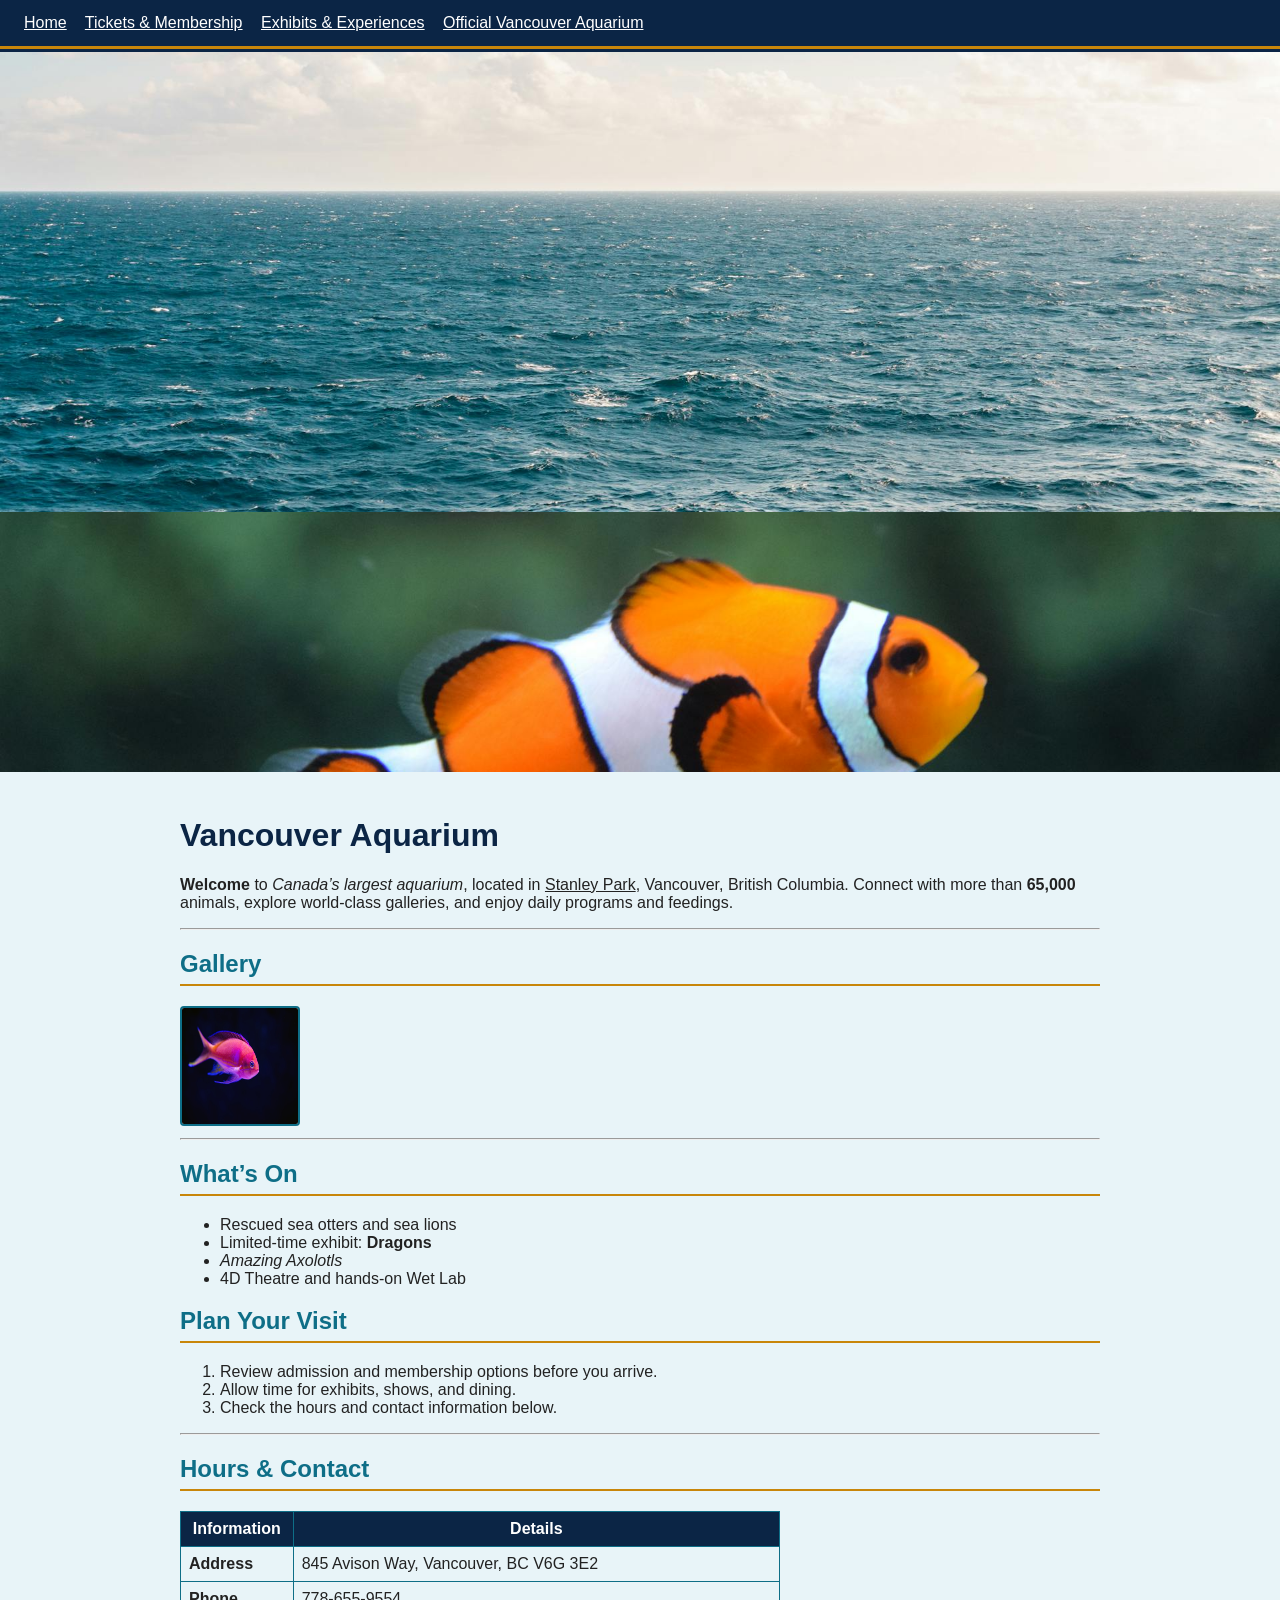
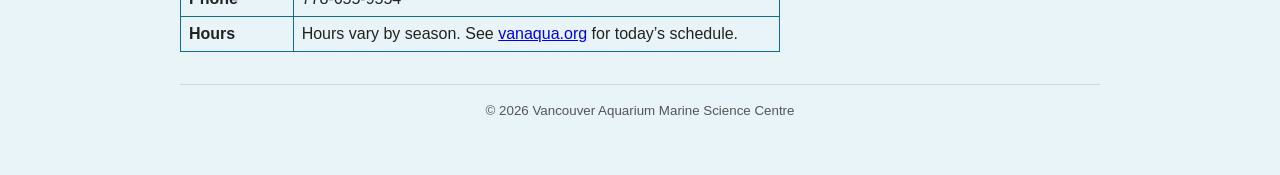
<file: index.html>
<!DOCTYPE html>
<html lang="en">
<head>
  <meta charset="UTF-8">
  <title>Vancouver Aquarium – Home</title>
  <link rel="stylesheet" href="styles.css">
</head>
<body class="page-home">

  <iframe class="site-navbar" src="navbar.html" title="Site navigation"></iframe>

  <div class="banner">
    <img src="images/index-banner-pexels-aquarium.jpg" alt="Large public aquarium tank with visitors">
  </div>

  <div class="banner banner-strip">
    <img src="images/index-banner-pexels-fish.jpg" alt="School of small fish underwater">
  </div>

  <div class="content">

    <h1>Vancouver Aquarium</h1>

    <p>
      <strong>Welcome</strong> to
      <em>Canada&rsquo;s largest aquarium</em>, located in <u>Stanley Park</u>, Vancouver, British Columbia.
      Connect with more than <b>65,000</b> animals, explore world-class galleries, and enjoy daily programs and feedings.
    </p>

    <hr>

    <h2>Gallery</h2>
    <div class="thumb-row">
      <img src="images/index-thumb-clownfish.jpg" width="120" height="120" alt="Clownfish near coral">
    </div>

    <hr>

    <h2>What&rsquo;s On</h2>
    <ul>
      <li>Rescued sea otters and sea lions</li>
      <li>Limited-time exhibit: <strong>Dragons</strong></li>
      <li><em>Amazing Axolotls</em></li>
      <li>4D Theatre and hands-on Wet Lab</li>
    </ul>

    <h2>Plan Your Visit</h2>
    <ol>
      <li>Review admission and membership options before you arrive.</li>
      <li>Allow time for exhibits, shows, and dining.</li>
      <li>Check the hours and contact information below.</li>
    </ol>

    <hr>

    <h2>Hours &amp; Contact</h2>
    <table class="info" border="1">
      <tr>
        <th>Information</th>
        <th>Details</th>
      </tr>
      <tr>
        <td><b>Address</b></td>
        <td>845 Avison Way, Vancouver, BC V6G 3E2</td>
      </tr>
      <tr>
        <td><b>Phone</b></td>
        <td>778-655-9554</td>
      </tr>
      <tr>
        <td><b>Hours</b></td>
        <td>Hours vary by season. See <a href="https://www.vanaqua.org/">vanaqua.org</a> for today&rsquo;s schedule.</td>
      </tr>
    </table>

    <p class="footer-note"><small>&copy; 2026 Vancouver Aquarium Marine Science Centre</small></p>

  </div>

</body>
</html>
</file>
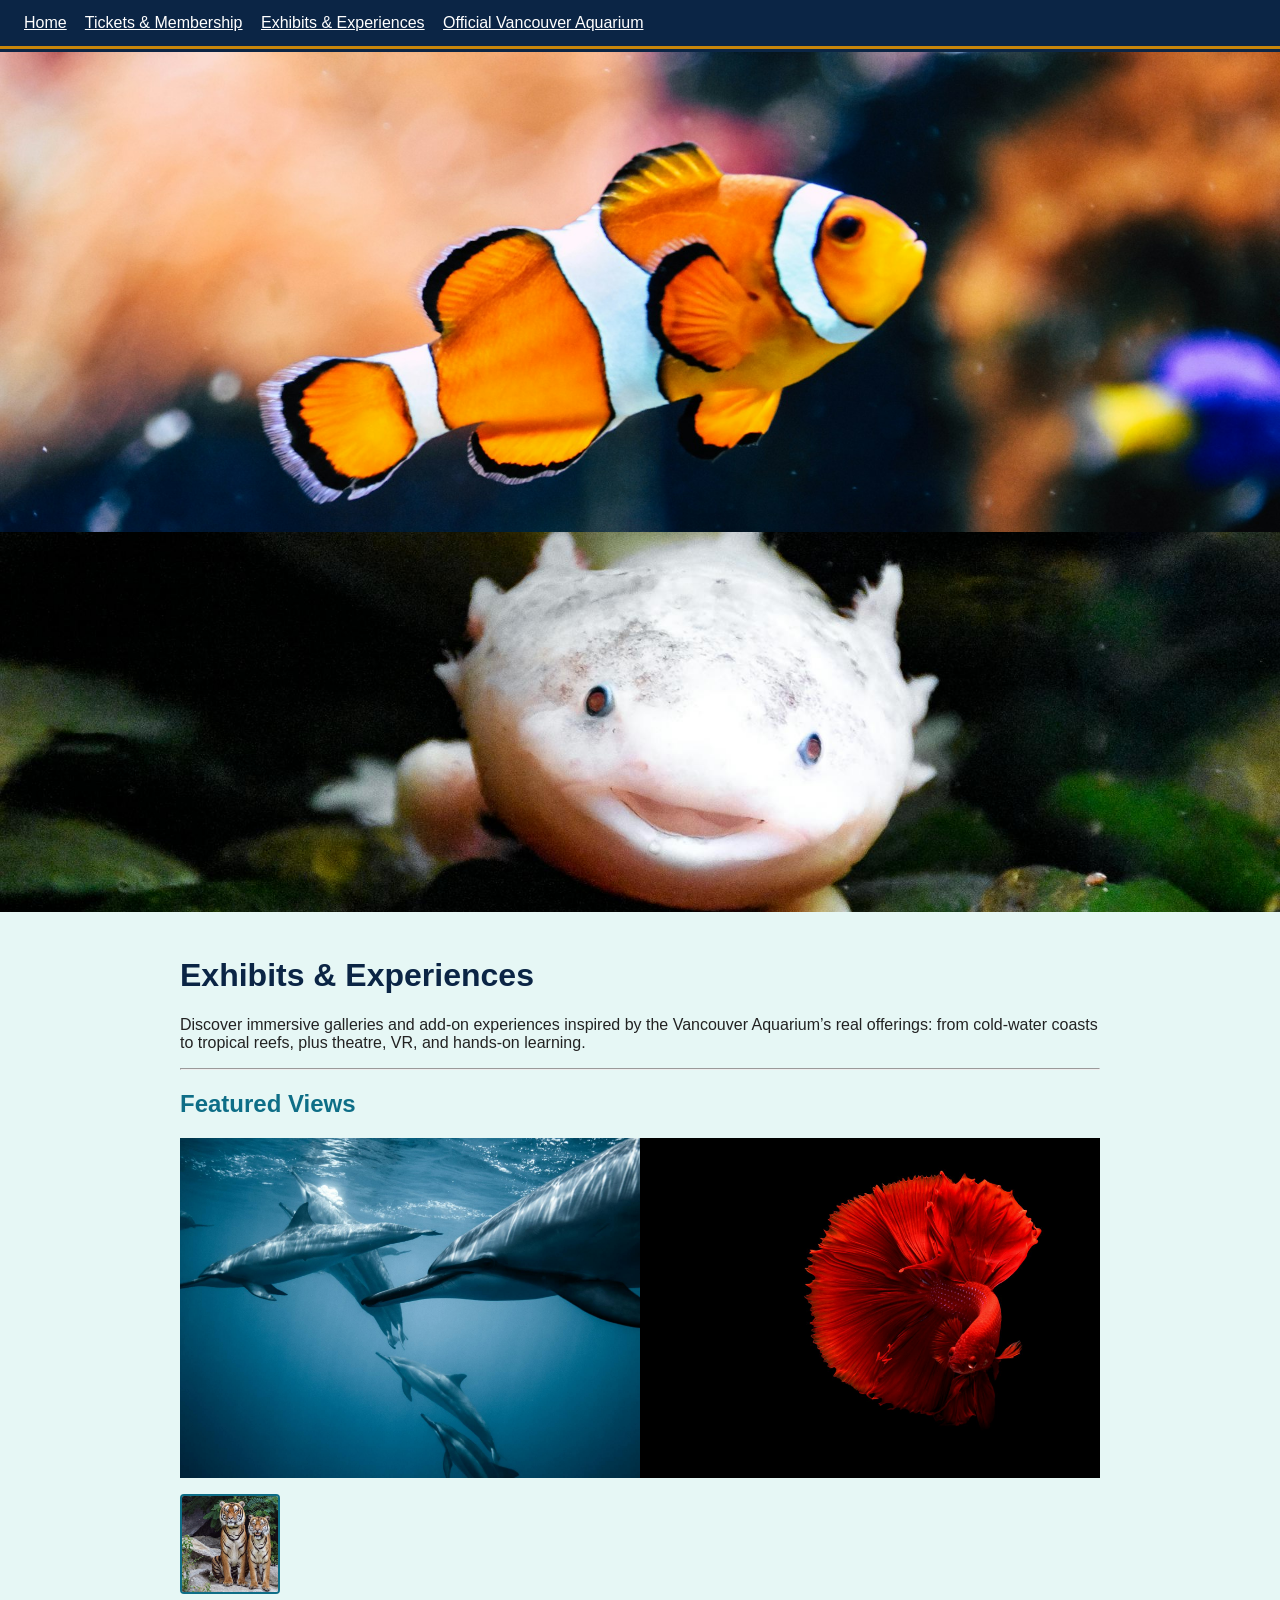
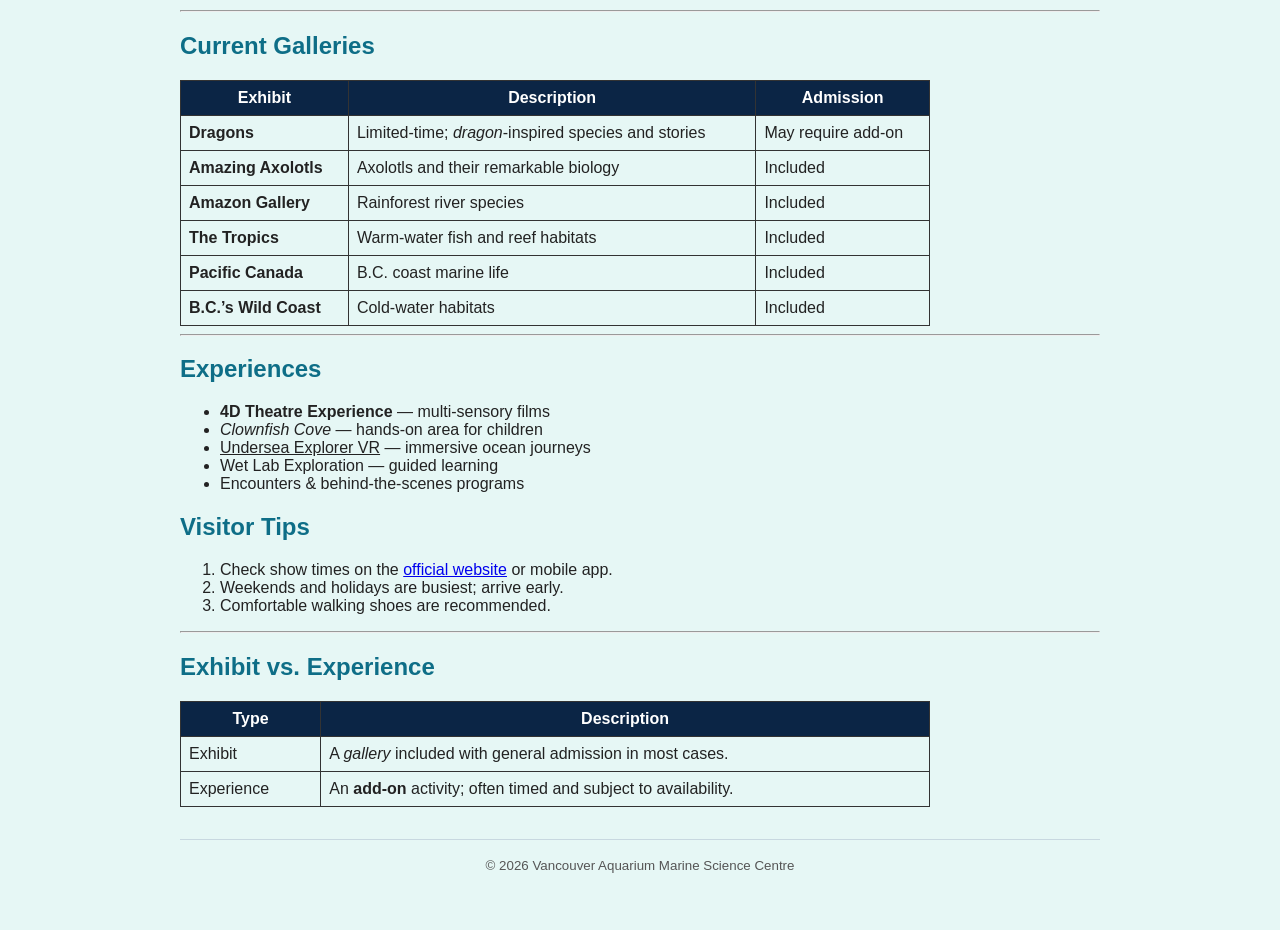
<file: exhibits.html>
<!DOCTYPE html>
<html lang="en">
<head>
  <meta charset="UTF-8">
  <title>Vancouver Aquarium – Exhibits &amp; Experiences</title>
  <link rel="stylesheet" href="styles.css">
</head>
<body class="page-exhibits">

  <iframe class="site-navbar" src="navbar.html" title="Site navigation"></iframe>

  <div class="banner banner-hero">
    <img src="images/exhibits-hero-colorful-fish-wide.jpg" alt="Colorful reef fish in a big display tank">
  </div>

  <div class="banner">
    <img src="images/exhibits-banner-pexels-water.jpg" alt="Calm blue-green ocean water surface">
  </div>

  <div class="content">

    <h1>Exhibits &amp; Experiences</h1>

    <p>
      Discover immersive galleries and add-on experiences inspired by the Vancouver Aquarium&rsquo;s real offerings: from cold-water coasts to tropical reefs, plus theatre, VR, and hands-on learning.
    </p>

    <hr>

    <h2>Featured Views</h2>
    <div class="split-banner">
      <div class="half">
        <img src="images/exhibits-split-left-sealife-wide.jpg" alt="Marine life exhibit">
      </div>
      <div class="half">
        <img src="images/exhibits-split-right-sharks-wide.jpg" alt="Large fish and sharks">
      </div>
    </div>

    <p class="thumb-row thumb-row-spaced">
      <img src="images/exhibits-thumb-jellyfish-small.jpg" width="100" height="100" alt="Jellyfish">
    </p>

    <hr>

    <h2>Current Galleries</h2>
    <table class="ex" border="1">
      <tr>
        <th>Exhibit</th>
        <th>Description</th>
        <th>Admission</th>
      </tr>
      <tr>
        <td><b>Dragons</b></td>
        <td>Limited-time; <em>dragon</em>-inspired species and stories</td>
        <td>May require add-on</td>
      </tr>
      <tr>
        <td><b>Amazing Axolotls</b></td>
        <td>Axolotls and their remarkable biology</td>
        <td>Included</td>
      </tr>
      <tr>
        <td><b>Amazon Gallery</b></td>
        <td>Rainforest river species</td>
        <td>Included</td>
      </tr>
      <tr>
        <td><b>The Tropics</b></td>
        <td>Warm-water fish and reef habitats</td>
        <td>Included</td>
      </tr>
      <tr>
        <td><b>Pacific Canada</b></td>
        <td>B.C. coast marine life</td>
        <td>Included</td>
      </tr>
      <tr>
        <td><b>B.C.&rsquo;s Wild Coast</b></td>
        <td>Cold-water habitats</td>
        <td>Included</td>
      </tr>
    </table>

    <hr>

    <h2>Experiences</h2>
    <ul>
      <li><strong>4D Theatre Experience</strong> &mdash; multi-sensory films</li>
      <li><em>Clownfish Cove</em> &mdash; hands-on area for children</li>
      <li><u>Undersea Explorer VR</u> &mdash; immersive ocean journeys</li>
      <li>Wet Lab Exploration &mdash; guided learning</li>
      <li>Encounters &amp; behind-the-scenes programs</li>
    </ul>

    <h2>Visitor Tips</h2>
    <ol>
      <li>Check show times on the <a href="https://www.vanaqua.org/">official website</a> or mobile app.</li>
      <li>Weekends and holidays are busiest; arrive early.</li>
      <li>Comfortable walking shoes are recommended.</li>
    </ol>

    <hr>

    <h2>Exhibit vs. Experience</h2>
    <table class="ex" border="1">
      <tr>
        <th>Type</th>
        <th>Description</th>
      </tr>
      <tr>
        <td>Exhibit</td>
        <td>A <em>gallery</em> included with general admission in most cases.</td>
      </tr>
      <tr>
        <td>Experience</td>
        <td>An <strong>add-on</strong> activity; often timed and subject to availability.</td>
      </tr>
    </table>

    <p class="footer-note"><small>&copy; 2026 Vancouver Aquarium Marine Science Centre</small></p>

  </div>

</body>
</html>
</file>
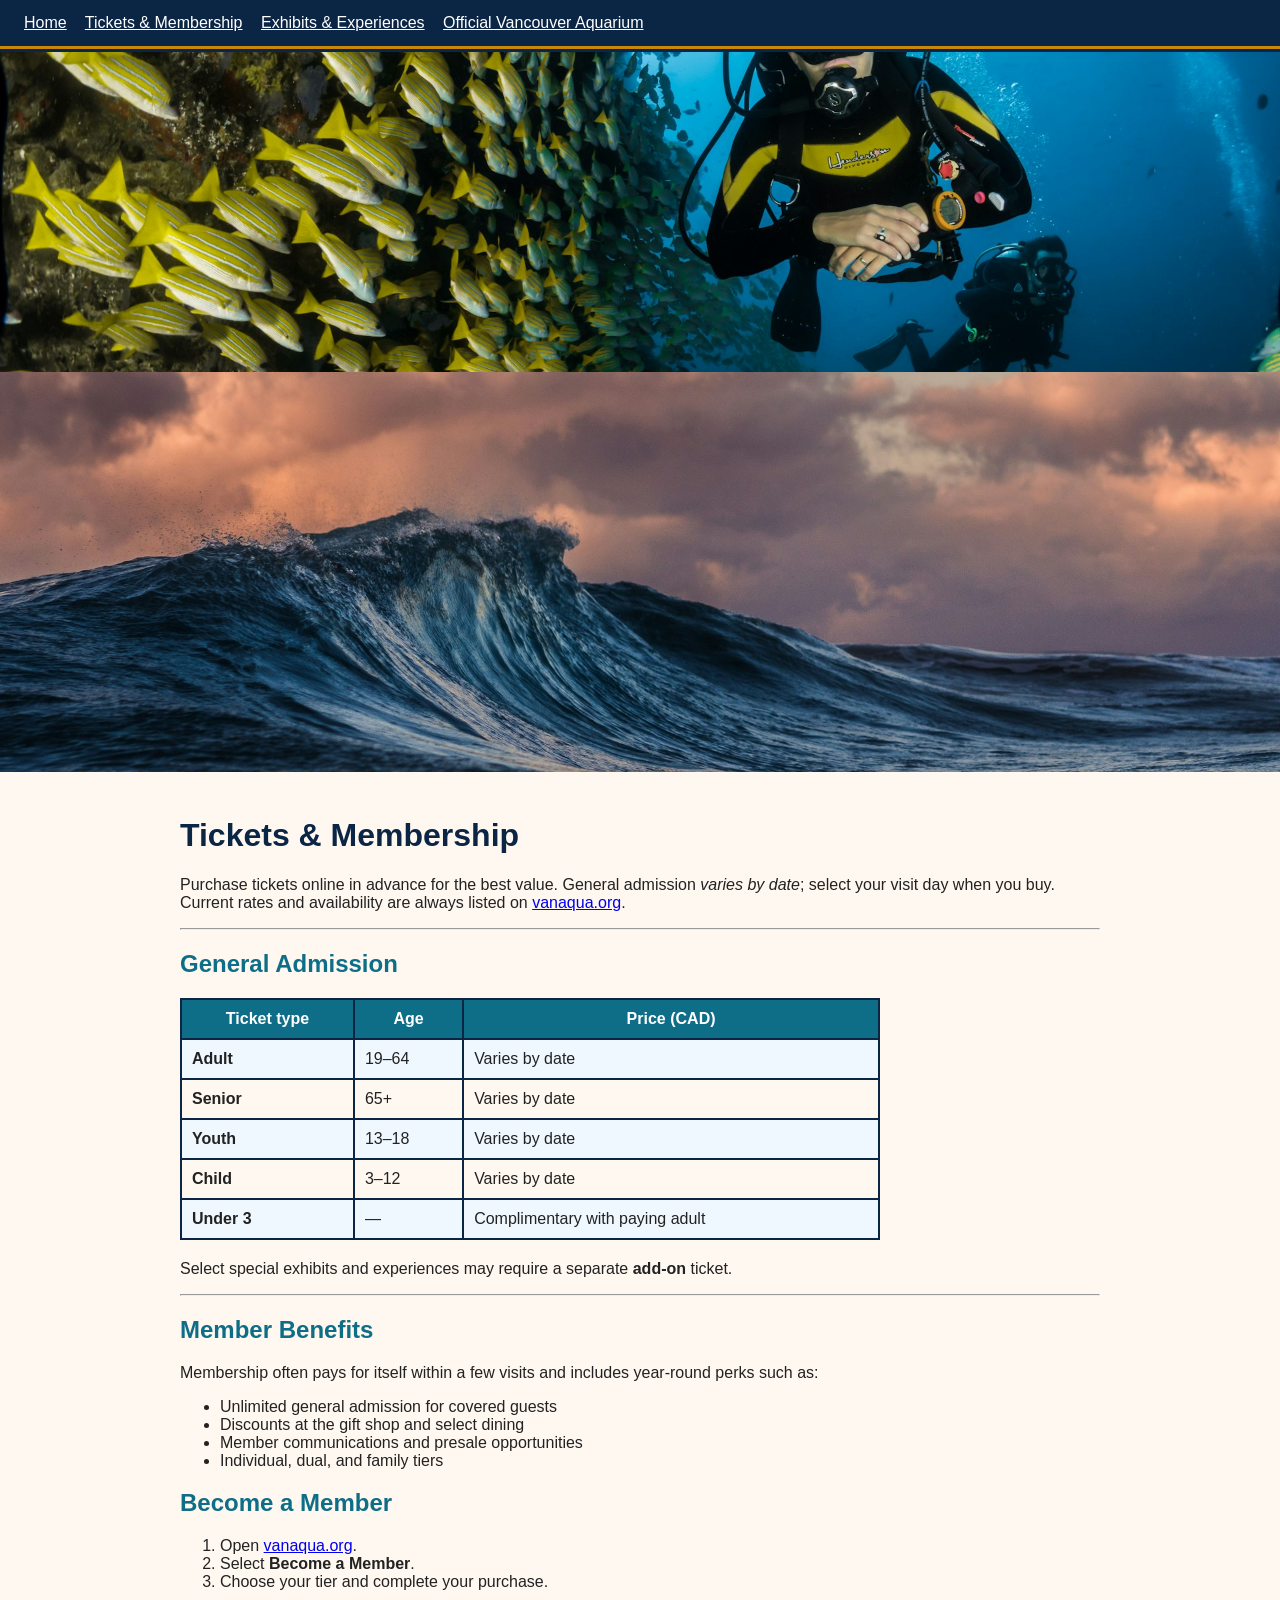
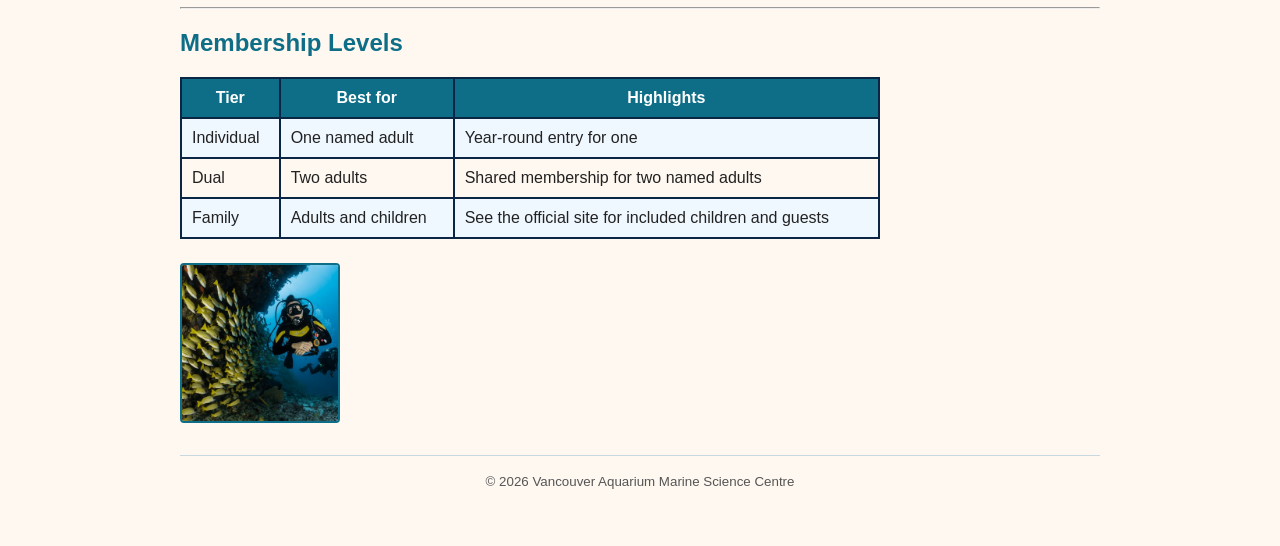
<file: tickets.html>
<!DOCTYPE html>
<html lang="en">
<head>
  <meta charset="UTF-8">
  <title>Vancouver Aquarium – Tickets &amp; Membership</title>
  <link rel="stylesheet" href="styles.css">
</head>
<body class="page-tickets">

  <iframe class="site-navbar" src="navbar.html" title="Site navigation"></iframe>

  <div class="banner">
    <img src="images/tickets-banner-tunnel-wide.jpg" alt="Underwater tunnel with people watching fish">
  </div>

  <div class="banner banner-photo">
    <img src="images/tickets-banner-manta-rays-wide.jpg" alt="Manta rays gliding in blue water">
  </div>

  <div class="content">

    <h1>Tickets &amp; Membership</h1>

    <p>
      Purchase tickets online in advance for the best value. General admission
      <em>varies by date</em>; select your visit day when you buy. Current rates and availability are always listed on
      <a href="https://www.vanaqua.org/">vanaqua.org</a>.
    </p>

    <hr>

    <h2>General Admission</h2>
    <table class="prices" border="2">
      <tr>
        <th>Ticket type</th>
        <th>Age</th>
        <th>Price (CAD)</th>
      </tr>
      <tr>
        <td><b>Adult</b></td>
        <td>19&ndash;64</td>
        <td>Varies by date</td>
      </tr>
      <tr>
        <td><b>Senior</b></td>
        <td>65+</td>
        <td>Varies by date</td>
      </tr>
      <tr>
        <td><b>Youth</b></td>
        <td>13&ndash;18</td>
        <td>Varies by date</td>
      </tr>
      <tr>
        <td><b>Child</b></td>
        <td>3&ndash;12</td>
        <td>Varies by date</td>
      </tr>
      <tr>
        <td><b>Under 3</b></td>
        <td>&mdash;</td>
        <td>Complimentary with paying adult</td>
      </tr>
    </table>

    <p>
      Select special exhibits and experiences may require a separate <strong>add-on</strong> ticket.
    </p>

    <hr>

    <h2>Member Benefits</h2>
    <p>Membership often pays for itself within a few visits and includes year-round perks such as:</p>
    <ul>
      <li>Unlimited general admission for covered guests</li>
      <li>Discounts at the gift shop and select dining</li>
      <li>Member communications and presale opportunities</li>
      <li>Individual, dual, and family tiers</li>
    </ul>

    <h2>Become a Member</h2>
    <ol>
      <li>Open <a href="https://www.vanaqua.org/">vanaqua.org</a>.</li>
      <li>Select <b>Become a Member</b>.</li>
      <li>Choose your tier and complete your purchase.</li>
    </ol>

    <hr>

    <h2>Membership Levels</h2>
    <table class="prices" border="2">
      <tr>
        <th>Tier</th>
        <th>Best for</th>
        <th>Highlights</th>
      </tr>
      <tr>
        <td>Individual</td>
        <td>One named adult</td>
        <td>Year-round entry for one</td>
      </tr>
      <tr>
        <td>Dual</td>
        <td>Two adults</td>
        <td>Shared membership for two named adults</td>
      </tr>
      <tr>
        <td>Family</td>
        <td>Adults and children</td>
        <td>See the official site for included children and guests</td>
      </tr>
    </table>

    <p class="content-thumb-wrap">
      <img src="images/tickets-thumb-aquarium-visitors.jpg" width="160" height="160" alt="Visitors at a large aquarium window">
    </p>

    <p class="footer-note"><small>&copy; 2026 Vancouver Aquarium Marine Science Centre</small></p>

  </div>

</body>
</html>
</file>
<file: styles.css>
/* Vancouver Aquarium — shared layout */

* {
  box-sizing: border-box;
}

body {
  font-family: Arial, Helvetica, sans-serif;
  color: #222;
  margin: 0;
}

/* Navbar iframe wrapper (see navbar.html) */
iframe.site-navbar {
  width: 100%;
  border: none;
  height: 52px;
  display: block;
  vertical-align: top;
}

.nav-bar {
  padding: 14px 24px;
  background: #0b2545;
  border-bottom: 3px solid #c8860a;
}

.nav-bar a {
  color: #fff;
  margin-right: 14px;
}

.nav-bar a:hover {
  color: #c8860a;
}

.banner {
  width: 100%;
  margin: 0;
  line-height: 0;
  overflow: hidden;
}

.banner img {
  width: 100%;
  object-fit: cover;
  display: block;
  transition: transform 0.4s ease;
  transform-origin: center center;
}

.banner:hover img {
  transform: scale(1.04);
}

.content {
  max-width: 960px;
  margin: 0 auto;
  padding: 24px 20px 40px;
}

.thumb-row img,
.content-thumb-wrap img {
  transition: transform 0.4s ease;
  transform-origin: center center;
}

.thumb-row img:hover,
.content-thumb-wrap img:hover {
  transform: scale(1.06);
}

.footer-note {
  margin-top: 2rem;
  padding-top: 1rem;
  border-top: 1px solid #c8d8e0;
  text-align: center;
  color: #555;
}

.content-thumb-wrap {
  margin: 1.5rem 0;
}

.content-thumb-wrap img {
  border: 2px solid #0e6e87;
  border-radius: 4px;
  object-fit: cover;
  vertical-align: middle;
}

h1 {
  color: #0b2545;
}

h2 {
  color: #0e6e87;
}

/* --- Home (index.html) --- */
body.page-home {
  background-color: #e8f4f8;
}

body.page-home .banner {
  background: #062038;
}

body.page-home .banner img {
  height: clamp(220px, 38vw, 460px);
  object-position: center 40%;
}

body.page-home .banner-strip img {
  height: clamp(160px, 22vw, 260px);
  object-position: center center;
}

body.page-home h2 {
  border-bottom: 2px solid #c8860a;
  padding-bottom: 6px;
}

table.info {
  border-collapse: collapse;
  width: 100%;
  max-width: 600px;
}

table.info th,
table.info td {
  border: 1px solid #0e6e87;
  padding: 8px;
}

table.info th {
  background-color: #0b2545;
  color: #fff;
}

body.page-home .thumb-row {
  display: flex;
  align-items: center;
  gap: 16px;
  flex-wrap: wrap;
  margin: 12px 0;
}

body.page-home .thumb-row img {
  border: 2px solid #0e6e87;
  border-radius: 4px;
}

/* --- Tickets --- */
body.page-tickets {
  background-color: #fff8f0;
}

body.page-tickets .banner {
  background: #0b2545;
}

body.page-tickets .banner img {
  height: clamp(180px, 28vw, 320px);
  object-position: center center;
}

body.page-tickets .banner-photo img {
  height: clamp(220px, 36vw, 400px);
  object-position: center 50%;
}

table.prices {
  border-collapse: collapse;
  width: 100%;
  max-width: 700px;
  margin-bottom: 20px;
}

table.prices th,
table.prices td {
  border: 2px solid #0b2545;
  padding: 10px;
}

table.prices th {
  background-color: #0e6e87;
  color: #fff;
}

table.prices tr:nth-child(even) {
  background-color: #f0f8ff;
}

/* --- Exhibits --- */
body.page-exhibits {
  background-color: #e6f7f5;
}

body.page-exhibits .banner {
  background: #042a3d;
}

body.page-exhibits .banner img {
  height: clamp(200px, 32vw, 380px);
  object-position: center center;
}

body.page-exhibits .banner-hero img {
  height: clamp(240px, 40vw, 480px);
  object-position: center 45%;
}

table.ex {
  border-collapse: collapse;
  width: 100%;
  max-width: 750px;
}

table.ex th,
table.ex td {
  border: 1px solid #333;
  padding: 8px;
  vertical-align: top;
}

table.ex th {
  background-color: #0b2545;
  color: #fff;
}

.split-banner {
  display: flex;
  width: 100%;
  flex-wrap: nowrap;
}

.split-banner .half {
  flex: 1 1 50%;
  min-width: 0;
  overflow: hidden;
}

.split-banner img {
  width: 100%;
  height: clamp(200px, 28vw, 340px);
  object-fit: cover;
  display: block;
  transition: transform 0.4s ease;
  transform-origin: center center;
}

.split-banner .half:hover img {
  transform: scale(1.05);
}

body.page-exhibits .thumb-row {
  display: flex;
  align-items: center;
  gap: 16px;
  flex-wrap: wrap;
}

body.page-exhibits .thumb-row img {
  border: 2px solid #0e6e87;
  border-radius: 4px;
  object-fit: cover;
}

.thumb-row-spaced {
  margin-top: 1rem;
}
</file>
